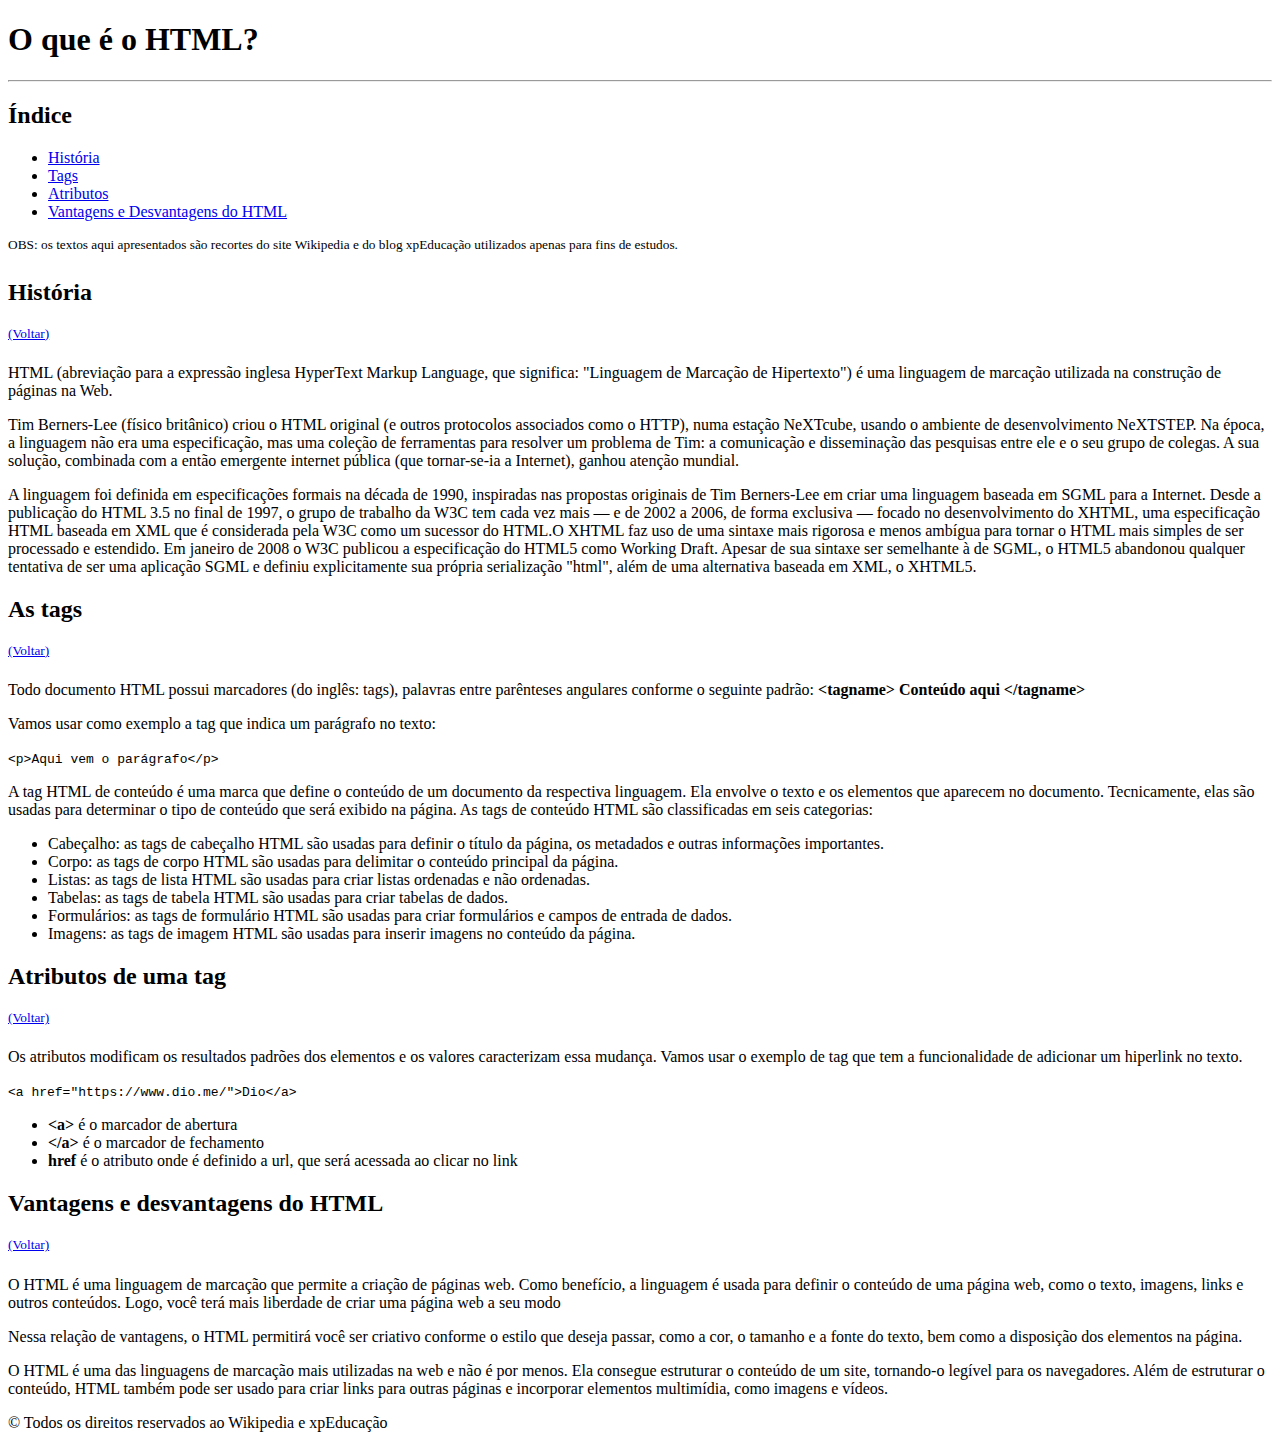
<file: primeiro-lab-project/index.html>
<!DOCTYPE html>
<html lang="pt-BR">

<head>
    <meta charset="UTF-8">
    <meta name="viewport" content="width=device-width, initial-scale=1.0">
    <title>Primeiro Lab Project</title>
</head>

<body>
    <h1 id="inicio">O que é o HTML?</h1>
    <hr>
    <h2 id="indice">Índice</h2>
    <ul>
        <li><a href="#historia">História</a></li>
        <li><a href="#tags">Tags</a></li>
        <li><a href="#atributos">Atributos</a></li>
        <li><a href="#vantagens">Vantagens e Desvantagens do HTML</a></li>
    </ul>
<sup>OBS: os textos aqui apresentados são recortes do site Wikipedia e do blog xpEducação utilizados apenas para fins de estudos.</sup>
    <h2 id="historia">História</h2>
    <sup><a href="#inicio">(Voltar)</a></sup>
    <p>HTML (abreviação para a expressão inglesa HyperText Markup Language, que significa: "Linguagem de Marcação de
        Hipertexto") é uma linguagem de marcação utilizada na construção de páginas na Web. </p>
    <p>Tim Berners-Lee (físico britânico) criou o HTML original (e outros protocolos associados como o HTTP), numa
        estação NeXTcube, usando o ambiente de desenvolvimento NeXTSTEP. Na época, a linguagem não era uma
        especificação, mas uma coleção de ferramentas para resolver um problema de Tim: a comunicação e disseminação das
        pesquisas entre ele e o seu grupo de colegas. A sua solução, combinada com a então emergente internet pública
        (que tornar-se-ia a Internet), ganhou atenção mundial.</p>
    <p>A linguagem foi definida em especificações formais na década de 1990, inspiradas nas propostas originais de Tim
        Berners-Lee em criar uma linguagem baseada em SGML para a Internet. Desde a publicação do HTML 3.5 no final de 1997, o grupo de trabalho da W3C tem cada vez mais — e de 2002 a 2006, de forma exclusiva — focado no desenvolvimento do XHTML, uma especificação HTML baseada em XML que é considerada pela W3C como um sucessor do HTML.O XHTML faz uso de uma sintaxe mais rigorosa e menos ambígua para tornar o HTML mais simples de ser processado e estendido.

        Em janeiro de 2008 o W3C publicou a especificação do HTML5 como Working Draft. Apesar de sua sintaxe ser semelhante à de SGML, o HTML5 abandonou qualquer tentativa de ser uma aplicação SGML e definiu explicitamente sua própria serialização "html", além de uma alternativa baseada em XML, o XHTML5.</p>

    <h2 id="tags"> As tags</h2>
    <sup><a href="#inicio">(Voltar)</a></sup>
    <p>
        Todo documento HTML possui marcadores (do inglês: tags), palavras entre parênteses angulares conforme o seguinte
        padrão: <strong>&lt;tagname&gt; Conteúdo aqui &lt;/tagname&gt;</strong>
    </p>
    <p>
        Vamos usar como exemplo a tag que indica um parágrafo no texto:
    </p>
    <p>
        <code>
            &lt;p&gt;Aqui vem o parágrafo&lt;/p&gt;
        </code>
    </p>
<p>
    A tag HTML de conteúdo é uma marca que define o conteúdo de um documento da respectiva linguagem. Ela envolve o texto e os elementos que aparecem no documento.

Tecnicamente, elas são usadas para determinar o tipo de conteúdo que será exibido na página. As tags de conteúdo HTML são classificadas em seis categorias:

<ul>
    <li>Cabeçalho: as tags de cabeçalho HTML são usadas para definir o título da página, os metadados e outras informações importantes.</li>
    <li>Corpo: as tags de corpo HTML são usadas para delimitar o conteúdo principal da página.</li>
    <li>Listas: as tags de lista HTML são usadas para criar listas ordenadas e não ordenadas.</li>
    <li>Tabelas: as tags de tabela HTML são usadas para criar tabelas de dados.</li>
    <li>Formulários: as tags de formulário HTML são usadas para criar formulários e campos de entrada de dados.</li>
    <li>Imagens: as tags de imagem HTML são usadas para inserir imagens no conteúdo da página.</li>
</ul>
</p>


    <h2 id="atributos">Atributos de uma tag</h2>
    <sup><a href="#inicio">(Voltar)</a></sup>
    <p>Os atributos modificam os resultados padrões dos elementos e os valores caracterizam essa mudança. Vamos usar o exemplo de tag que tem a funcionalidade de adicionar um hiperlink no texto.</p>
    <p>
        <code>
    &lt;a href="https://www.dio.me/"&gt;Dio&lt;/a&gt;
</code>
    </p>
    <p>
    <ul>
        <li><strong>&lt;a&gt; </strong> é o marcador de abertura</li>
        <li><strong>&lt;/a&gt;</strong> é o marcador de fechamento</li>
        <li><strong>href</strong> é o atributo onde é definido a url, que será acessada ao clicar no link</li>
    </ul>
    </p>

    <h2 id="vantagens">Vantagens e desvantagens do HTML</h2>
    <sup><a href="#inicio">(Voltar)</a></sup>
    <p>O HTML é uma linguagem de marcação que permite a criação de páginas web. Como benefício, a linguagem é usada para definir o conteúdo de uma página web, como o texto, imagens, links e outros conteúdos. Logo, você terá mais liberdade de criar uma página web a seu modo</p>
    <p>Nessa relação de vantagens, o HTML permitirá você ser criativo conforme o estilo que deseja passar, como a cor, o tamanho e a fonte do texto, bem como a disposição dos elementos na página.</p>
    <p>O HTML é uma das linguagens de marcação mais utilizadas na web e não é por menos. Ela consegue estruturar o conteúdo de um site, tornando-o legível para os navegadores. Além de estruturar o conteúdo, HTML também pode ser usado para criar links para outras páginas e incorporar elementos multimídia, como imagens e vídeos.</p>
</body>
<footer>
    &copy; Todos os direitos reservados ao Wikipedia e xpEducação
</footer>
</html>
</file>
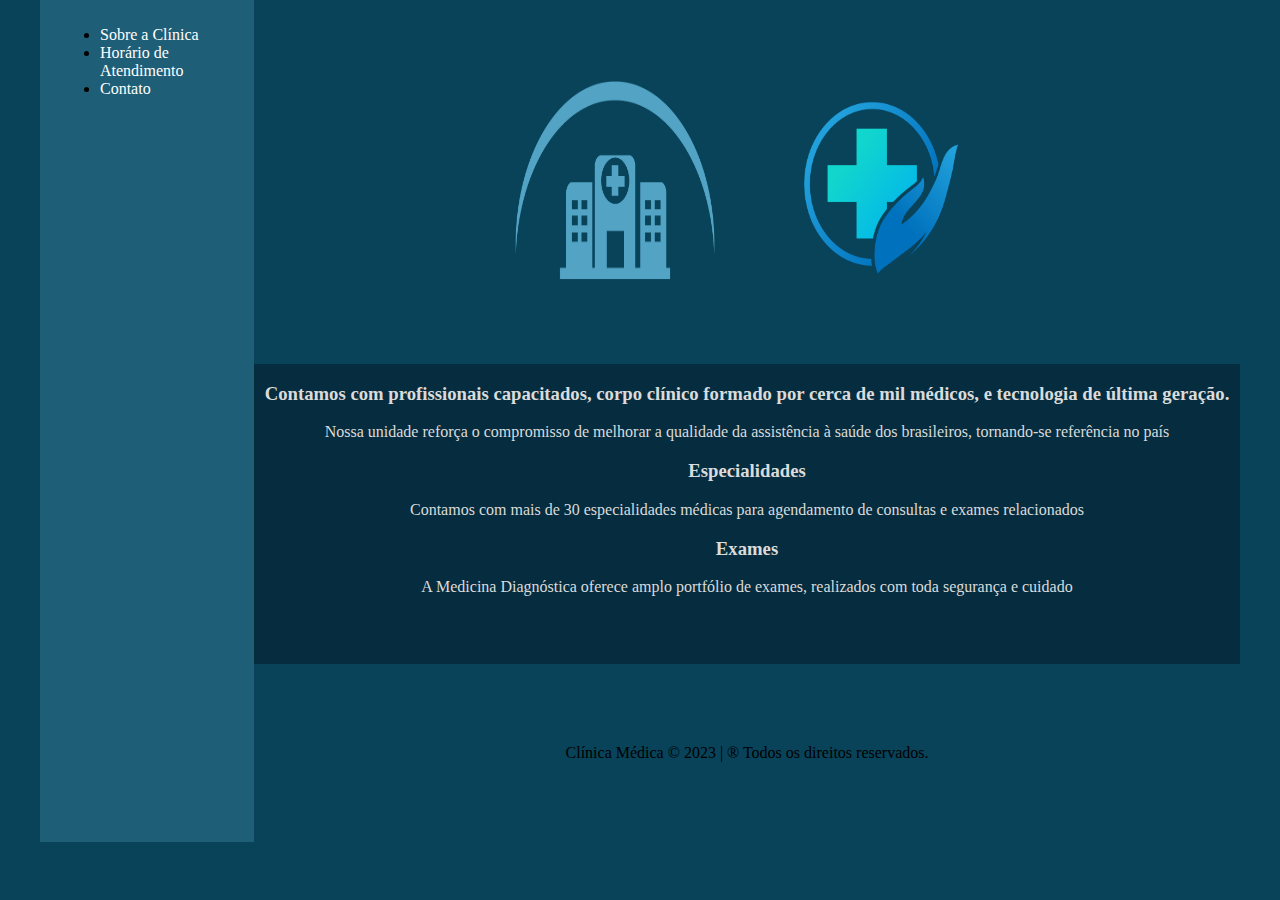
<file: segundo-lab-project/index.html>
<!DOCTYPE html>
<html lang="en">

<head>
    <meta charset="UTF-8">
    <meta name="viewport" content="width=device-width, initial-scale=1.0">
    <title>Document</title>
    <link rel="stylesheet" href="bases.css">
</head>

<body>
    <div class="wrapper">
        <div class="menu">
            <!-- Aqui vai o seu menu -->
            <ul>
                <li><a href="sobre.html">Sobre a Clínica</a></li>
                <li><a href="atendimento.html">Horário de Atendimento</a></li>
                <li><a href="contato.html">Contato</a></li>
            </ul>
        </div>

        <div class="main">
            <div class="header">

                <img src="header.png" alt="clinica medica">
                <img src="header2.png" alt="">
            </div>

            <div class="content">
                <h3>Contamos com profissionais capacitados, corpo clínico formado por cerca de mil médicos, e tecnologia
                    de última geração.</h3>
                <p>Nossa unidade reforça o compromisso de melhorar a qualidade da assistência à saúde dos brasileiros,
                    tornando-se referência no país</p>
                <h3>Especialidades</h3>
                <p>Contamos com mais de 30 especialidades médicas para agendamento de consultas e exames relacionados
                </p>
                <h3>Exames</h3>
                <p>A Medicina Diagnóstica oferece amplo portfólio de exames, realizados com toda segurança e cuidado</p>
            </div>

            <div class="footer">

                Clínica Médica &copy; 2023 | &reg; Todos os direitos reservados.
            </div>
        </div>
    </div>
</body>

</html>
</file>
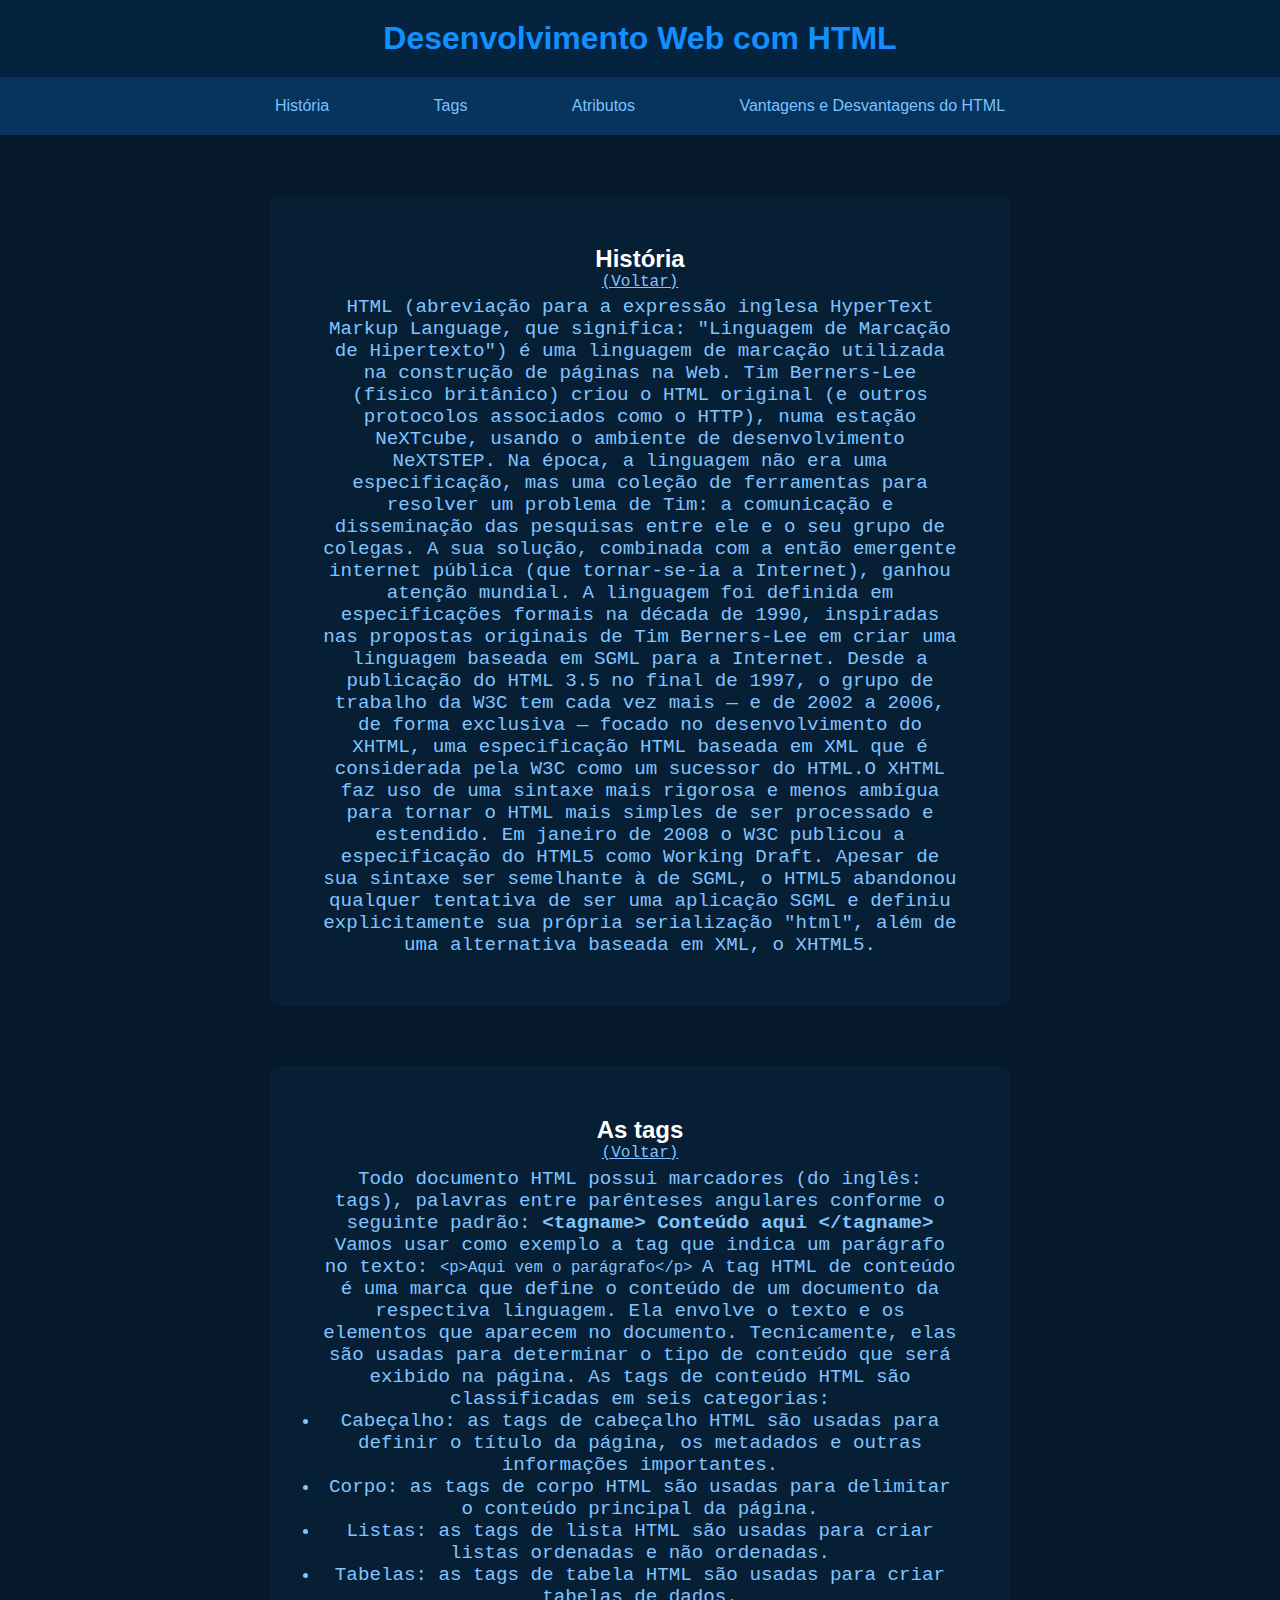
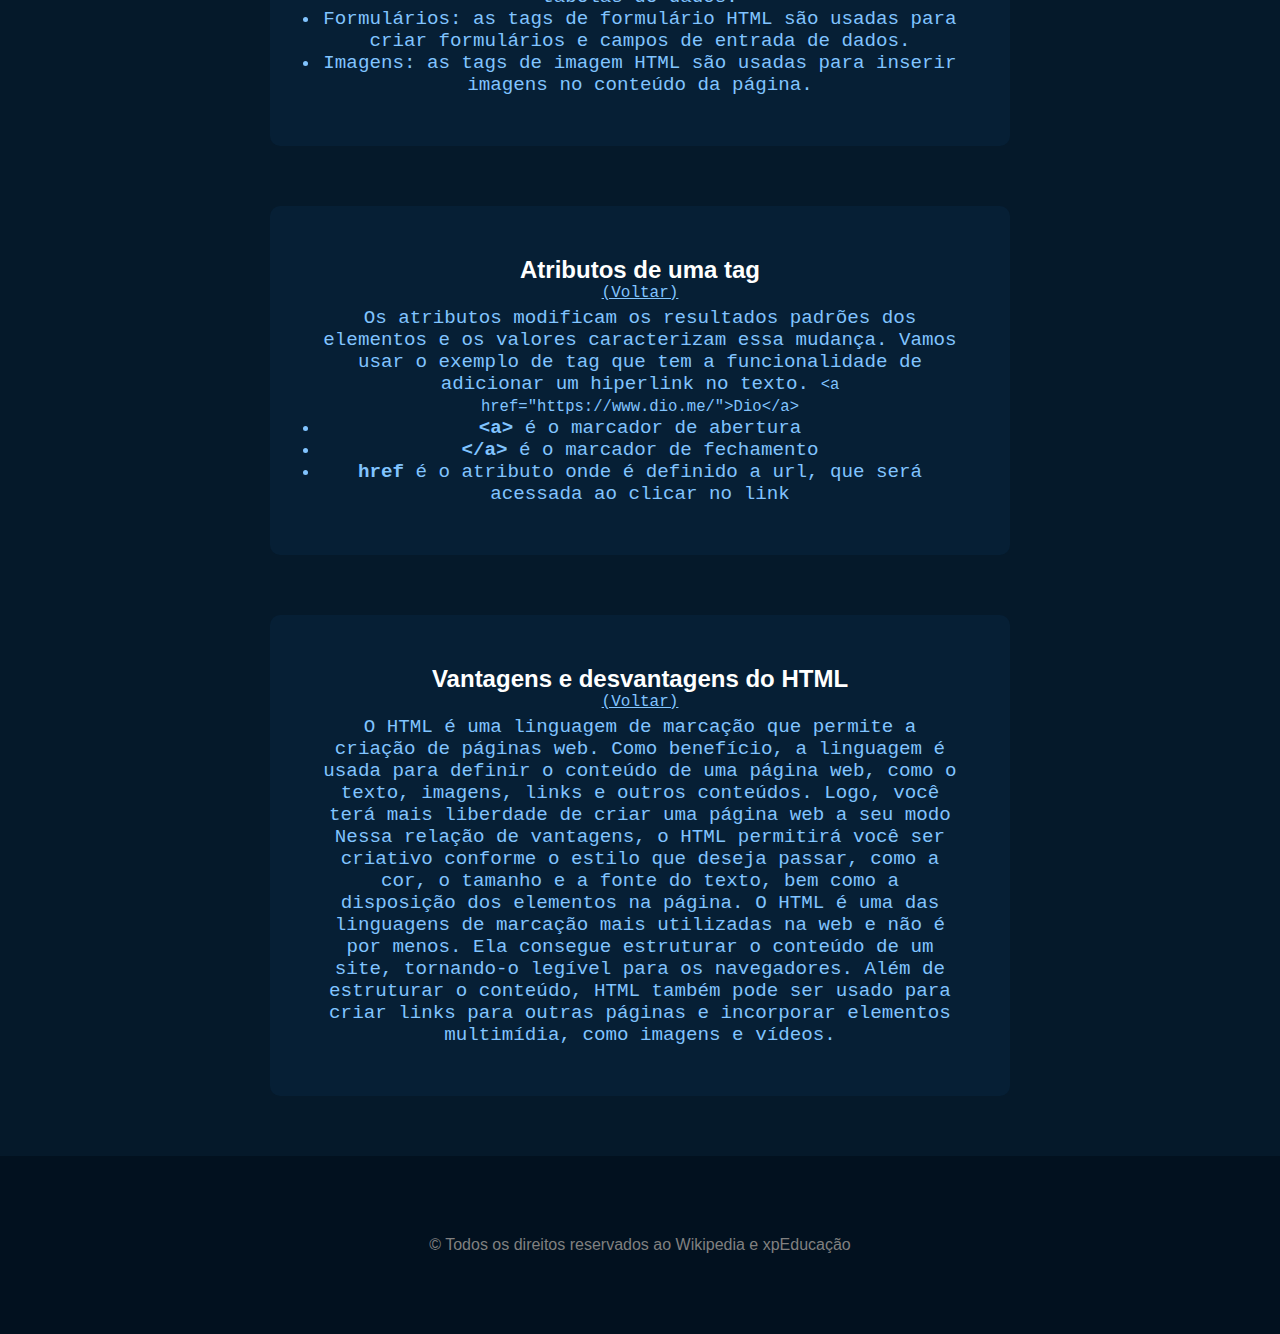
<file: terceiro-lab-project/index.html>
<!DOCTYPE html>
<html lang="pt-br">

<head>
    <meta charset="UTF-8">
    <meta http-equiv="X-UA-Compatible" content="IE=edge">
    <meta name="viewport" content="width=device-width, initial-scale=1.0">
    <title>Desenvolvimento Web</title>

    <!-- estilos da página -->
    <link rel="stylesheet" href="style.css">


</head>

<body>
    <!-- cabeçalho -->
    <header class="container-cabecalho">
        <a href="index.html">
        </a>
        <h3 class="container-cabecalho-h3" id="inicio" >Desenvolvimento Web com HTML</h3>
    </header>

    <!-- Navegação -->
    <nav class="container-navegacao">
        <a href="#historia">História</a>
        <a href="#tags">Tags</a>
        <a href="#atributos">Atributos</a>
        <a href="#vantagens">Vantagens e Desvantagens do HTML</a>
    </nav>

    <!-- Quem sou -->
    <section class="container-quem-sou">
        <article class="servico">
            <h2 id="historia">História</h2>
            <sup><a href="#inicio" class="servico-texto">(Voltar)</a></sup>
            <p class="servico-texto">

                HTML (abreviação para a expressão inglesa HyperText Markup Language, que significa: "Linguagem de
                Marcação de Hipertexto") é uma linguagem de marcação utilizada na construção de páginas na Web.

                Tim Berners-Lee (físico britânico) criou o HTML original (e outros protocolos associados como o HTTP),
                numa estação NeXTcube, usando o ambiente de desenvolvimento NeXTSTEP. Na época, a linguagem não era uma
                especificação, mas uma coleção de ferramentas para resolver um problema de Tim: a comunicação e
                disseminação das pesquisas entre ele e o seu grupo de colegas. A sua solução, combinada com a então
                emergente internet pública (que tornar-se-ia a Internet), ganhou atenção mundial.

                A linguagem foi definida em especificações formais na década de 1990, inspiradas nas propostas originais
                de Tim Berners-Lee em criar uma linguagem baseada em SGML para a Internet. Desde a publicação do HTML
                3.5 no final de 1997, o grupo de trabalho da W3C tem cada vez mais — e de 2002 a 2006, de forma
                exclusiva — focado no desenvolvimento do XHTML, uma especificação HTML baseada em XML que é considerada
                pela W3C como um sucessor do HTML.O XHTML faz uso de uma sintaxe mais rigorosa e menos ambígua para
                tornar o HTML mais simples de ser processado e estendido. Em janeiro de 2008 o W3C publicou a
                especificação do HTML5 como Working Draft. Apesar de sua sintaxe ser semelhante à de SGML, o HTML5
                abandonou qualquer tentativa de ser uma aplicação SGML e definiu explicitamente sua própria serialização
                "html", além de uma alternativa baseada em XML, o XHTML5. </p>
        </article>

        <article class="servico">
            <h2 id="tags"> As tags</h2>
            <sup><a href="#inicio" class="servico-texto">(Voltar)</a></sup>
            <p class="servico-texto">
                Todo documento HTML possui marcadores (do inglês: tags), palavras entre parênteses angulares conforme o
                seguinte
                padrão: <strong>&lt;tagname&gt; Conteúdo aqui &lt;/tagname&gt;</strong>
                Vamos usar como exemplo a tag que indica um parágrafo no texto:
                <code>
            &lt;p&gt;Aqui vem o parágrafo&lt;/p&gt;
        </code>
                A tag HTML de conteúdo é uma marca que define o conteúdo de um documento da respectiva linguagem. Ela
                envolve o texto e os elementos que aparecem no documento.

                Tecnicamente, elas são usadas para determinar o tipo de conteúdo que será exibido na página. As tags de
                conteúdo HTML são classificadas em seis categorias:

            <ul class="servico-texto">
                <li>Cabeçalho: as tags de cabeçalho HTML são usadas para definir o título da página, os metadados e
                    outras informações importantes.</li>
                <li>Corpo: as tags de corpo HTML são usadas para delimitar o conteúdo principal da página.</li>
                <li>Listas: as tags de lista HTML são usadas para criar listas ordenadas e não ordenadas.</li>
                <li>Tabelas: as tags de tabela HTML são usadas para criar tabelas de dados.</li>
                <li>Formulários: as tags de formulário HTML são usadas para criar formulários e campos de entrada de
                    dados.</li>
                <li>Imagens: as tags de imagem HTML são usadas para inserir imagens no conteúdo da página.</li>
            </ul>

            </p>
        </article>

        <article class="servico">
            <h2 id="atributos">Atributos de uma tag</h2>
            <sup><a href="#inicio" class="servico-texto">(Voltar)</a></sup>
            <p class="servico-texto">
                Os atributos modificam os resultados padrões dos elementos e os valores caracterizam essa mudança. Vamos
                usar o exemplo de tag que tem a funcionalidade de adicionar um hiperlink no texto.
                <code>
                 &lt;a href="https://www.dio.me/"&gt;Dio&lt;/a&gt;
                </code>
            <ul class="servico-texto">
                <li><strong>&lt;a&gt; </strong> é o marcador de abertura</li>
                <li><strong>&lt;/a&gt;</strong> é o marcador de fechamento</li>
                <li><strong>href</strong> é o atributo onde é definido a url, que será acessada ao clicar no link</li>
            </ul>
            </p>
        </article>

        <article class="servico">
            <h2 id="vantagens">Vantagens e desvantagens do HTML</h2>
            <sup><a href="#inicio" class="servico-texto">(Voltar)</a></sup>
            <p class="servico-texto">
                O HTML é uma linguagem de marcação que permite a criação de páginas web. Como benefício, a linguagem é
                usada para definir o conteúdo de uma página web, como o texto, imagens, links e outros conteúdos. Logo,
                você terá mais liberdade de criar uma página web a seu modo
                Nessa relação de vantagens, o HTML permitirá você ser criativo conforme o estilo que deseja passar, como
                a cor, o tamanho e a fonte do texto, bem como a disposição dos elementos na página.
                O HTML é uma das linguagens de marcação mais utilizadas na web e não é por menos. Ela consegue
                estruturar o conteúdo de um site, tornando-o legível para os navegadores. Além de estruturar o conteúdo,
                HTML também pode ser usado para criar links para outras páginas e incorporar elementos multimídia, como
                imagens e vídeos.

        </article>
    </section>

   

    <footer>
        &copy; Todos os direitos reservados ao Wikipedia e xpEducação
    </footer>

</body>

</html>
</file>
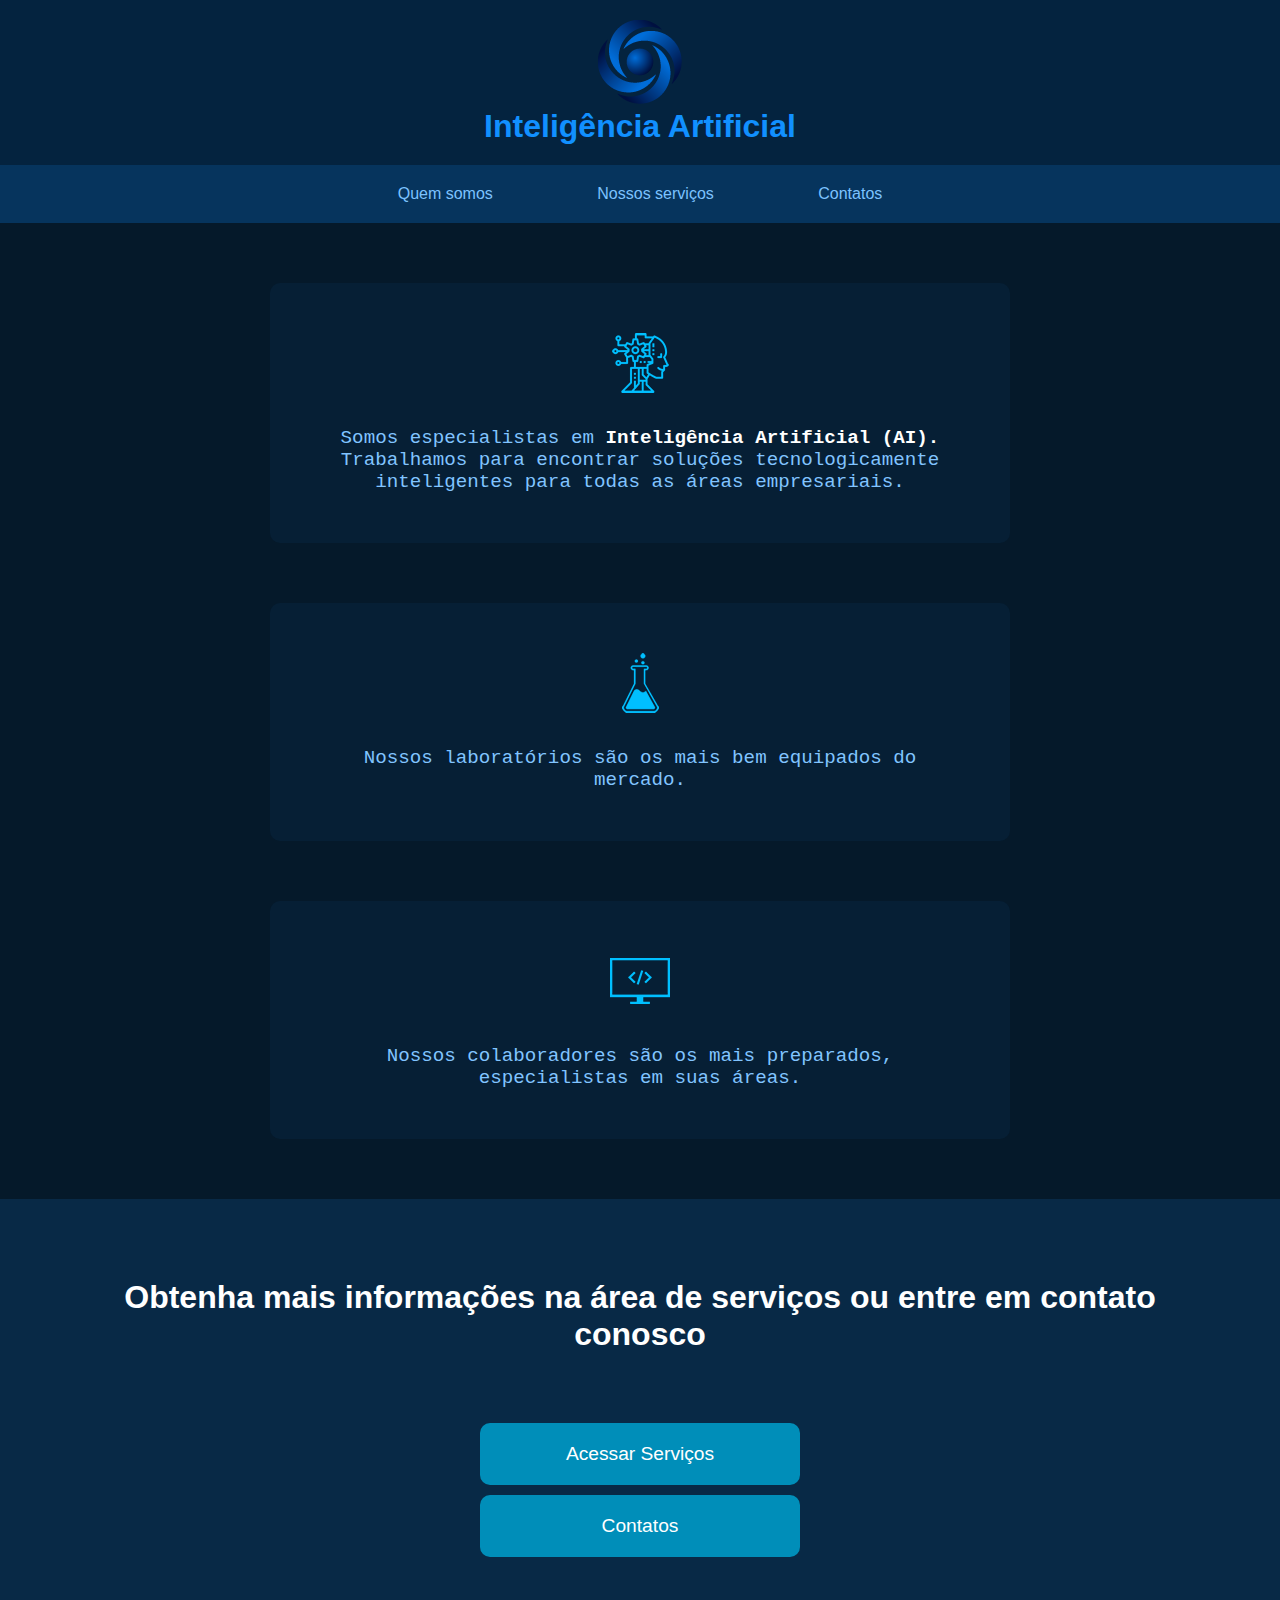
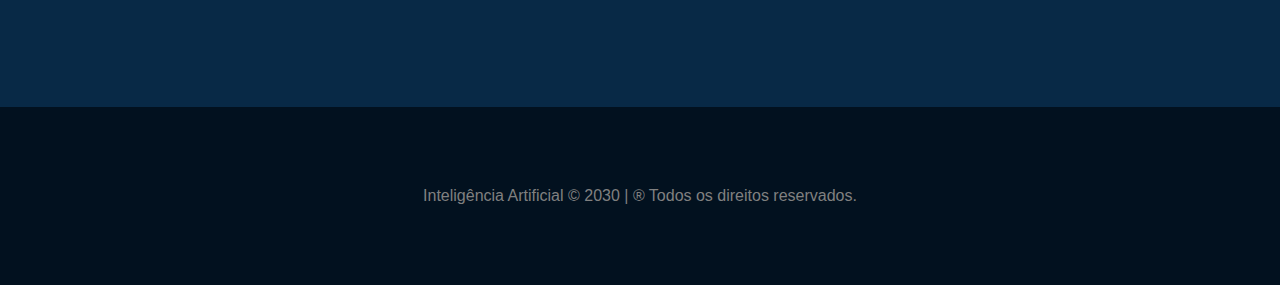
<file: _01-praticandoHiperlinks/noticiaInteligenciaArtificial/index.html>
<!DOCTYPE html>
<html lang="pt-br">

<head>
    <meta charset="UTF-8">
    <meta http-equiv="X-UA-Compatible" content="IE=edge">
    <meta name="viewport" content="width=device-width, initial-scale=1.0">
    <title>Inteligência Artificial</title>

    <!-- estilos da página -->
    <link rel="stylesheet" href="assets/css/estilos.css">

    <!-- favicon -->
    <link rel="shortcut icon" href="assets/images/logo_empresa.png" type="image/png">
</head>

<body>
    <!-- cabeçalho -->
    <header class="container-cabecalho">
        <a href="index.html">
            <img src="assets/images/logo_empresa.png" alt="Logo da empresa" title="Inteligência Artificial">
        </a>
        <h3 class="container-cabecalho-h3">Inteligência Artificial</h3>
    </header>

    <!-- Navegação -->
    <nav class="container-navegacao">
        <a href="index.html">Quem somos</a>
        <a href="servicos.html">Nossos serviços</a>
        <a href="contatos.html">Contatos</a>
    </nav>

    <!-- Quem somos -->
    <section class="container-quem-somos">
        <article class="servico">
            <img src="assets/images/icon_ai.png" class="icone" alt="icone" alt="Inteligência Artificial">
            <p class="servico-texto">
                Somos especialistas em <span class="servico-texto-realce">Inteligência Artificial (AI).</span> <br>
                Trabalhamos para encontrar soluções tecnologicamente inteligentes para todas as áreas empresariais.
            </p>
        </article>

        <article class="servico">
            <img src="assets/images/icon_lab.png" class="icone" alt="icone" alt="Laboratório Moderno">
            <p class="servico-texto">
                Nossos laboratórios são os mais bem equipados do mercado.
            </p>
        </article>

        <article class="servico">
            <img src="assets/images/icon_computer.png" class="icone" alt="icone" alt="Programadores Experientes">
            <p class="servico-texto">
                Nossos colaboradores são os mais preparados, especialistas em suas áreas.
            </p>
        </article>
    </section>

    <!-- Ver serviços ou contatos -->
    <section class="container-servicos-contatos">
        <h1>Obtenha mais informações na área de serviços ou entre em contato conosco</h1>
        <div class="botoes-servicos-contatos">
            <a href="servicos.html">Acessar Serviços</a>
            <a href="contatos.html">Contatos</a>
        </div>
    </section>

    <footer>
        Inteligência Artificial &copy; 2030 | &reg; Todos os direitos reservados. 
    </footer>

</body>

</html>
</file>
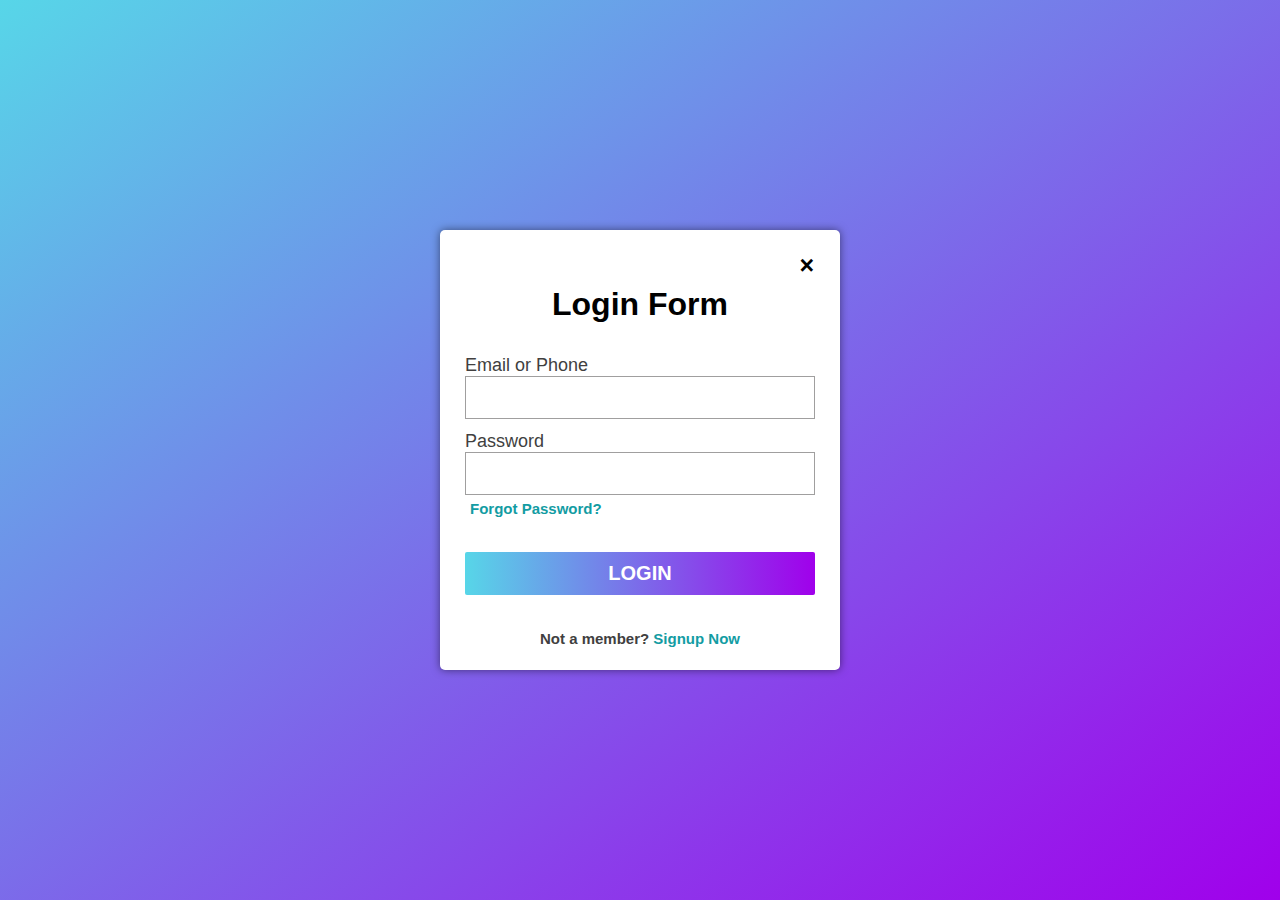
<file: _02-flexBox/formularioLogin/index.html>
<!DOCTYPE html>
<html lang="en">
<head>
    <meta charset="UTF-8">
    <meta name="viewport" content="width=device-width, initial-scale=1.0">
    <title>Document</title>
    <link rel="stylesheet" href="style.css">
</head>
<body>
    <form action="#" method="post">
        <div class="close">
            <p class="blank">null</p>
            <p class="login-close">&times</p>
        </div>
        <p class="login-title">Login Form</p>
        <div>
            <label>Email or Phone</label>
            <input type="text" name="text_email_phone">
        </div>
        <div>
            <label>Password</label>
            <input type="password" name="text_password">
        </div>
        <a href="#" class="login-link-forgot">Forgot Password?</a>
        <input type="submit" value="LOGIN" class="login-buttom">
        <p class="not-member">Not a member? <a href="#" class="login-link-signup">Signup Now</a></p>
    </form>
</body>
</html>
</file>
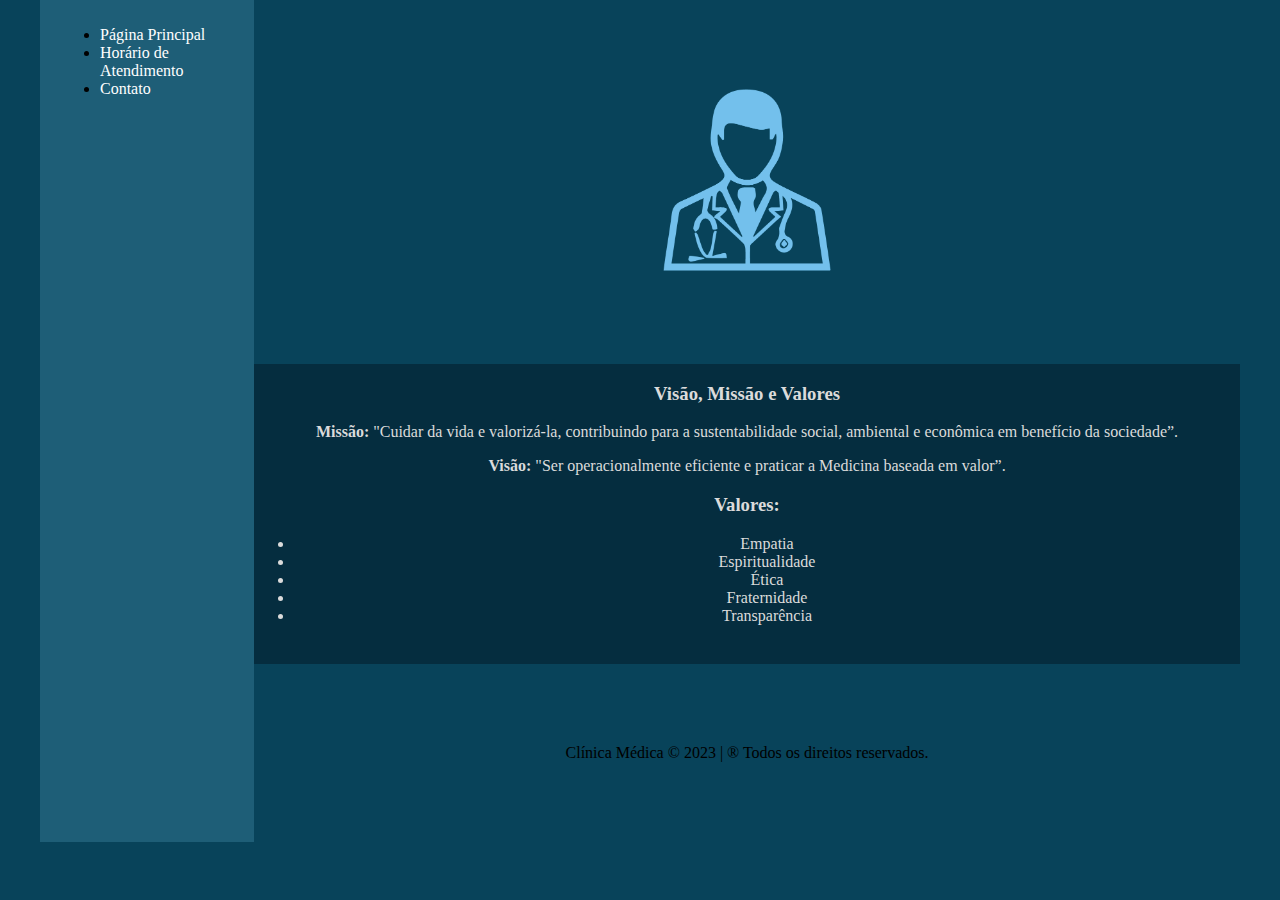
<file: segundo-lab-project/sobre.html>
<!DOCTYPE html>
<html lang="en">

<head>
    <meta charset="UTF-8">
    <meta name="viewport" content="width=device-width, initial-scale=1.0">
    <title>Document</title>
    <link rel="stylesheet" href="bases.css">
</head>

<body>
    <div class="wrapper">
        <div class="menu">
            <!-- Aqui vai o seu menu -->
            <ul>
                <li><a href="index.html">Página Principal</a></li>
                <li><a href="atendimento.html">Horário de Atendimento</a></li>
                <li><a href="contato.html">Contato</a></li>
            </ul>
        </div>

        <div class="main">
            <div class="header">
                <img src="haederSobre.png" alt="">
            </div>

            <div class="content">
                <h3>Visão, Missão e Valores</h3>
                <p>
                    <strong>Missão:</strong> "Cuidar da vida e valorizá-la, contribuindo para a sustentabilidade social, ambiental e
                    econômica em benefício da sociedade”.
                </p>

                <p><strong>Visão:</strong> "Ser operacionalmente eficiente e praticar a Medicina baseada em valor”.</p>

                <h3>Valores:</h3>
                <ul>
                    <li>Empatia</li>
                    <li>Espiritualidade</li>
                    <li>Ética</li>
                    <li>Fraternidade</li>
                    <li>Transparência</li>
                </ul>
            </div>

            <div class="footer">
                Clínica Médica &copy; 2023 | &reg; Todos os direitos reservados.
            </div>
        </div>
    </div>
</body>

</html>
</file>
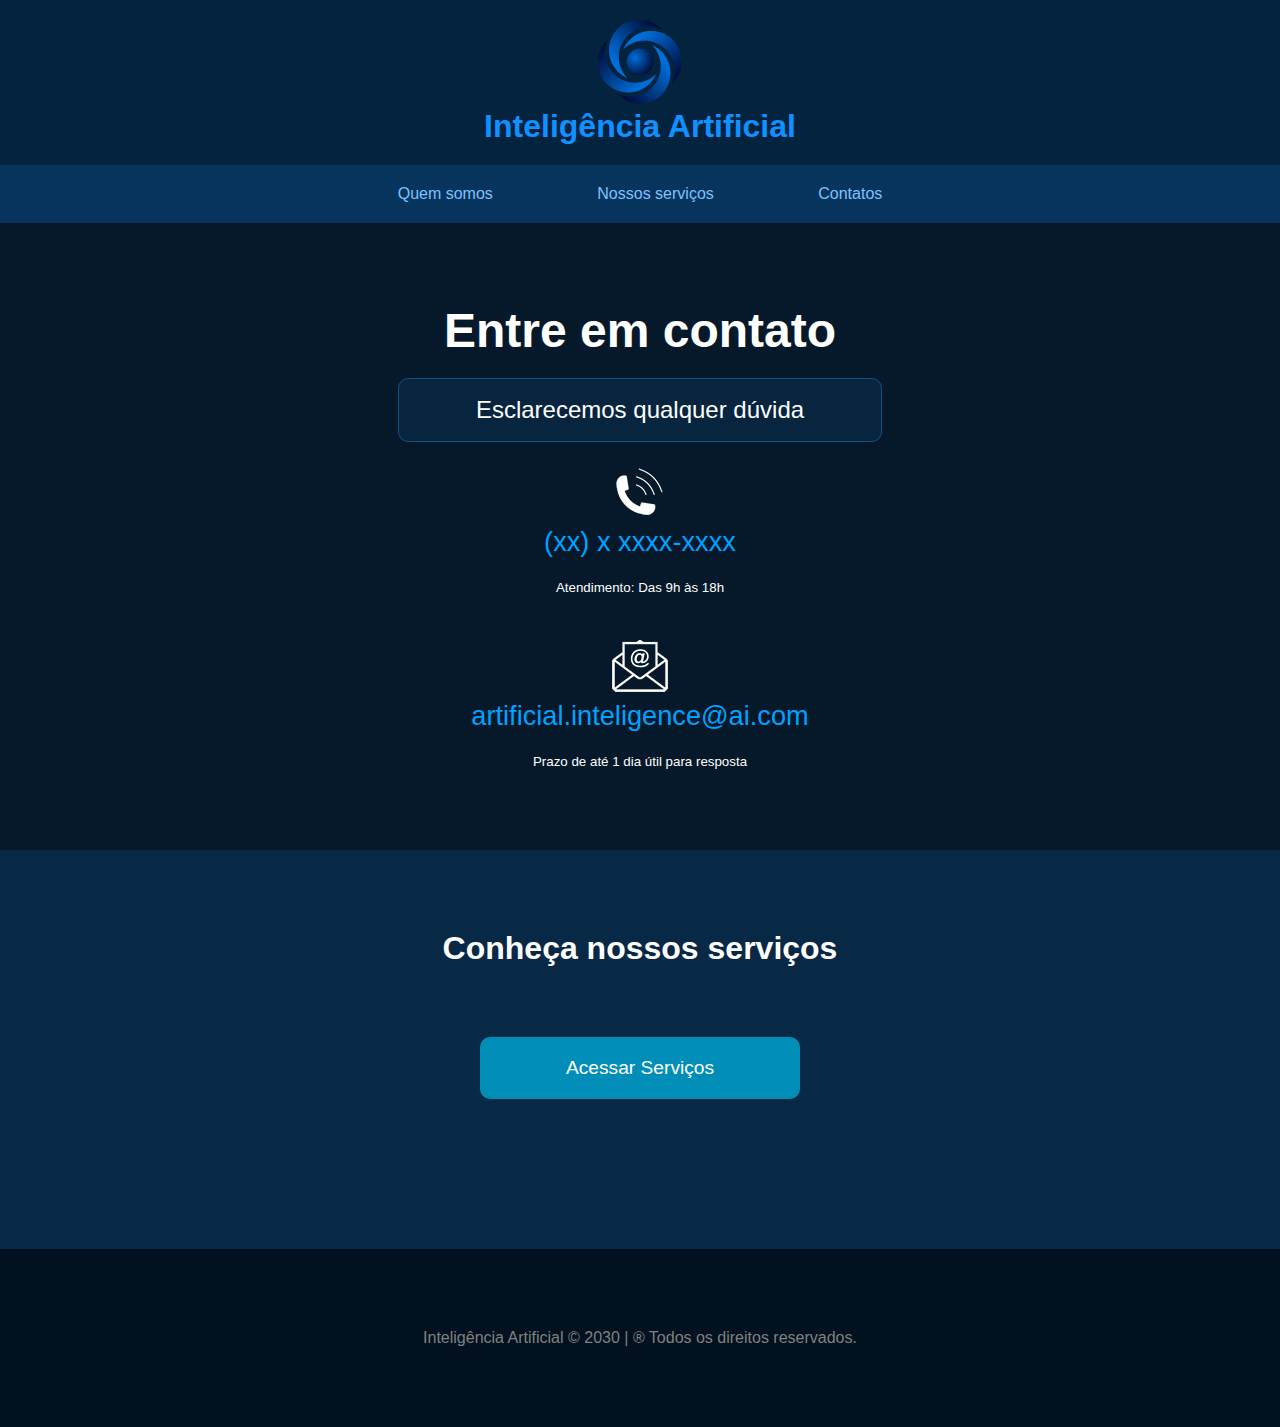
<file: _01-praticandoHiperlinks/noticiaInteligenciaArtificial/contatos.html>
<!DOCTYPE html>
<html lang="pt-br">

<head>
    <meta charset="UTF-8">
    <meta http-equiv="X-UA-Compatible" content="IE=edge">
    <meta name="viewport" content="width=device-width, initial-scale=1.0">
    <title>Inteligência Artificial</title>

    <!-- estilos da página -->
    <link rel="stylesheet" href="assets/css/estilos.css">

    <!-- favicon -->
    <link rel="shortcut icon" href="assets/images/logo_empresa.png" type="image/png">
</head>

<body>
    <!-- cabeçalho -->
    <header class="container-cabecalho">
        <a href="index.html">
            <img src="assets/images/logo_empresa.png" alt="Logo da empresa" title="Inteligência Artificial">
        </a>
        <h3 class="container-cabecalho-h3">Inteligência Artificial</h3>
    </header>

    <!-- Navegação -->
    <nav class="container-navegacao">
        <a href="index.html">Quem somos</a>
        <a href="servicos.html">Nossos serviços</a>
        <a href="contatos.html">Contatos</a>
    </nav>

    <!-- Quem somos -->
    <section class="container-contatos">
        <h1 class="text-center">Entre em contato</h1>
        <h3 class="text-center">Esclarecemos qualquer dúvida</h3>
        <article class="text-center">
            <img src="assets/images/icon_phone.png" alt="imagem telefone">
            <a href="tel:xxxxxxxxxxx" class="contatos">(xx) x xxxx-xxxx</a>
            <small>Atendimento: Das 9h às 18h</small>
        </article>

        <article class="text-center margin-top-40" >
            <img src="assets/images/icon_email.png" alt="imagem email">
            <a href="mailto:artificial.inteligence@ai.com" class="contatos">artificial.inteligence@ai.com</a>
            <small>Prazo de até 1 dia útil para resposta</small>
        </article>
    </section>

    <!-- ver serviços -->
    <section class="container-servicos-contatos">
        <h1>Conheça nossos serviços</h1>
        <div class="botoes-servicos-contatos">
            <a href="servicos.html">Acessar Serviços</a>
        </div>
    </section>

    <footer>
        Inteligência Artificial &copy; 2030 | &reg; Todos os direitos reservados.
    </footer>

</body>

</html>
</file>
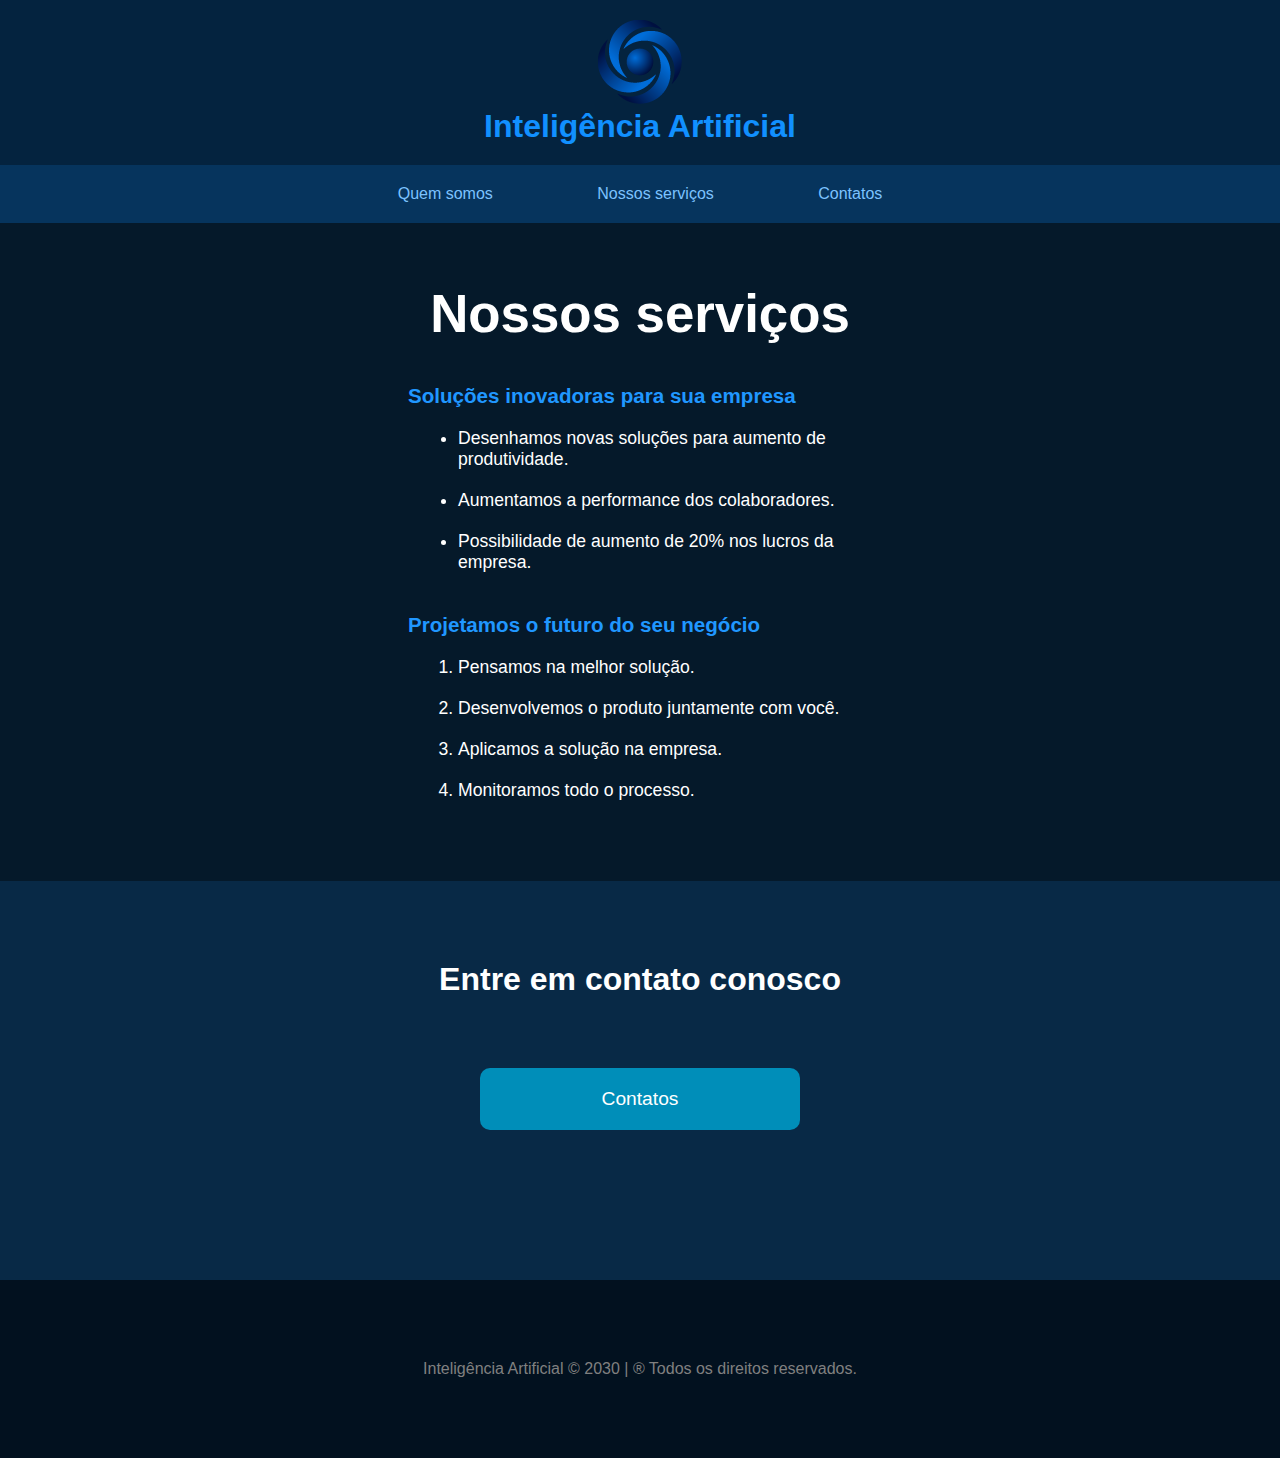
<file: _01-praticandoHiperlinks/noticiaInteligenciaArtificial/servicos.html>
<!DOCTYPE html>
<html lang="pt-br">

<head>
    <meta charset="UTF-8">
    <meta http-equiv="X-UA-Compatible" content="IE=edge">
    <meta name="viewport" content="width=device-width, initial-scale=1.0">
    <title>Inteligência Artificial</title>

    <!-- estilos da página -->
    <link rel="stylesheet" href="assets/css/estilos.css">

    <!-- favicon -->
    <link rel="shortcut icon" href="assets/images/logo_empresa.png" type="image/png">
</head>

<body>
    <!-- cabeçalho -->
    <header class="container-cabecalho">
        <a href="index.html">
            <img src="assets/images/logo_empresa.png" alt="Logo da empresa" title="Inteligência Artificial">
        </a>
        <h3 class="container-cabecalho-h3">Inteligência Artificial</h3>
    </header>

    <!-- Navegação -->
    <nav class="container-navegacao">
        <a href="index.html">Quem somos</a>
        <a href="servicos.html">Nossos serviços</a>
        <a href="contatos.html">Contatos</a>
    </nav>

    <!-- Serviços -->
    <section class="container-servicos">
        <h1 class="text-center">Nossos serviços</h1>
        <article>
            <h3>Soluções inovadoras para sua empresa</h3>
            <ul>
                <li>Desenhamos novas soluções para aumento de produtividade.</li>
                <li>Aumentamos a performance dos colaboradores.</li>
                <li>Possibilidade de aumento de 20% nos lucros da empresa.</li>
            </ul>
        </article>
        
        <article>
            <h3>Projetamos o futuro do seu negócio</h3>
            <ol>
                <li>Pensamos na melhor solução.</li>
                <li>Desenvolvemos o produto juntamente com você.</li>
                <li>Aplicamos a solução na empresa.</li>
                <li>Monitoramos todo o processo.</li>
            </ol>
        </article>


    </section>

    <!-- Ver serviços ou contatos -->
    <section class="container-servicos-contatos">
        <h1>Entre em contato conosco</h1>
        <div class="botoes-servicos-contatos">
            <a href="contatos.html">Contatos</a>
        </div>
    </section>

    <footer>
        Inteligência Artificial &copy; 2030 | &reg; Todos os direitos reservados.
    </footer>

</body>

</html>
</file>
<file: segundo-lab-project/bases.css>
html,
body {
    margin: 0;
}

body {
    background-color: rgb(8, 67, 90);
    display: flex;
    justify-content: center;
}

.wrapper {
    width: 1200px;
    display: flex;
    margin: 0 auto;
}

.main {
    display: flex;
    flex-flow: column;
    width: 85%;
}

.menu {
    width: 15%;
    background-color: rgb(30, 94, 119);
    padding: 10px 20px 0px;
}

.menu li a {
    text-decoration: none;
    color: rgb(255, 255, 255);
}

.header {
    padding: 50px;
    margin: auto;
}

.header img {
    width: 200px;
    height: 200px;
    align-items: center;
    padding: 30px;
}

.content {
    background-color: rgb(5, 45, 63);
    min-height: 300px;

    color: rgb(219, 219, 219);
    text-align: center;
}

.content table {
    margin: auto;
    padding-top: 50px;
    width: auto;
    height: 250px;
    font-size: 20px;
}
.content table thead th {
    height: 50px;
    background-color: black;
    color: white;
    text-align: center;
}

.content table tbody td {
    margin: 50px;
}

.content table tbody tr:nth-child(even) {
    /* tudo que é par ficará pintado*/
    background-color: rgb(3, 3, 3);
}

.footer {
    background-color: rgb(8, 67, 90);

    text-align: center;
    padding: 80px;

}
</file>
<file: terceiro-lab-project/style.css>
* {
    margin: 0;
    padding: 0;
}

body {
    font-family: Arial, Helvetica, sans-serif;
    color: white;
    background-color: #02111f;
    height: 100vh;

}

/*----------------------------*/
/* geral */
.text-center {
    text-align: center;
}

.margin-top-40 {
    margin-top: 40px;
}

/*----------------------------*/
.container-cabecalho {
    text-align: center;
    padding: 20px;
    background-color: #04233f;
}

.container-cabecalho-h3 {
    font-weight: 600;
    font-size: 2em;
    color: #1190ff;
}
/*----------------------------*/
.container-navegacao {
    text-align: center;
    padding: 20px;
    background-color: #06345d;
}

.container-navegacao a {
    font: 1.5em;
    margin: 0px 50px;
    text-decoration: none;
    color: #7cc2ff;
}

.container-navegacao a:hover {
    color: #ffffff;
}

/*----------------------------*/
.container-quem-sou{
    background-color: #05192a;
    overflow: auto;
}

.container-quem-sou .servico {
    float: center;
    margin: 60px auto;
    background-color: #061f35;
    width: 50%;
    padding: 50px;
    border-radius: 10px;
    text-align: center;
}

.container-quem-sou .servico-texto {
    font-family: 'Courier New', Courier, monospace;
    text-align: center;
    font-size: 1.2em;
    color: #81c4ff;
}

.container-quem-sou .servico-texto-realce {
    color: white;
    font-weight: bold;
}

/*----------------------------*/
footer {
    text-align: center;
    padding: 80px;
    background-color: #02111f;
    color: gray;
    margin: auto;
}
</file>
<file: _01-praticandoHiperlinks/noticiaInteligenciaArtificial/assets/css/estilos.css>
* {
    margin: 0;
    padding: 0;
}

body {
    font-family: Arial, Helvetica, sans-serif;
    color: white;

}

/*----------------------------*/
/* geral */
.text-center {
    text-align: center;
}

.margin-top-40 {
    margin-top: 40px;
}

/*----------------------------*/
.container-cabecalho {
    text-align: center;
    padding: 20px;
    background-color: #04233f;
}

.container-cabecalho-h3 {
    font-weight: 600;
    font-size: 2em;
    color: #1190ff;
}

/*----------------------------*/
.container-navegacao {
    text-align: center;
    padding: 20px;
    background-color: #06345d;
}

.container-navegacao a {
    font: 1.5em;
    margin: 0px 50px;
    text-decoration: none;
    color: #7cc2ff;
}

.container-navegacao a:hover {
    color: #ffffff;
}

/*----------------------------*/
.container-quem-somos{
    background-color: #05192a;
    overflow: auto;
}

.container-quem-somos .servico {
    float: center;
    margin: 60px auto;
    background-color: #061f35;
    width: 50%;
    padding: 50px;
    border-radius: 10px;
    text-align: center;
}

.container-quem-somos .servico .icone{
    margin-bottom: 10px;
}

.container-quem-somos .servico-texto {
    font-family: 'Courier New', Courier, monospace;
    margin-top: 20px;
    font-size: 1.2em;
    color: #81c4ff;
}

.container-quem-somos .servico-texto-realce {
    color: white;
    font-weight: bold;
}

/*----------------------------*/
.container-servicos-contatos{
    background-color: #082946;
    padding: 80px;
    text-align: center;
}

.container-servicos-contatos .botoes-servicos-contatos{
    padding: 60px;
    text-align: center;
}

.botoes-servicos-contatos a {
    display: block;
    max-width: 200px;
    text-decoration: none;
    font-size: 1.2em;
    background-color: #008eb9;
    color: white;
    padding: 20px 60px;
    margin: 10px auto;
    border-radius: 10px;
}

.botoes-servicos-contatos a:hover {
    background-color: white;
    color: black;
}

/*----------------------------*/
.container-servicos {
    background-color: #05192a;
    font-size: 1.1em;
    padding: 60px;
    overflow: auto;
}

.container-servicos h1{
    font-size: 3em;
    color: white;
    margin-bottom: 20px;
}

.container-servicos h3{
    color:#2097ff;
    padding: 20px 0;
}

.container-servicos article{
    width: 40%;
    margin: auto;
    float: center;
}

.container-servicos li{
    margin-bottom: 20px;
    margin-left: 50px;
    color: white;
}

/*----------------------------*/

.container-contatos {
    background-color: #05192a;
    padding: 80px;  
}

.container-contatos h1{
    font-size: 3em;
    color: white;
    margin-bottom: 20px;
}

.container-contatos h3{
    font-size: 1.5em;
    font-weight: 100;
    width: 40%;
    margin: auto;
    color: white;
    margin-bottom: 20px;
    border: 1px solid #105088;
    background-color: #08253f;
    border-radius: 10px;
    padding: 17px;
}

.container-contatos .contatos{
    display: block;
    font-size: 1.7em;
    text-decoration: none;
    color: #00a2ff;
    margin-bottom: 20px;
}
/*----------------------------*/
footer {
    text-align: center;
    padding: 80px;
    background-color: #02111f;
    color: gray;
}
</file>
<file: _02-flexBox/formularioLogin/style.css>
* {
    margin: 0;
    padding: 0;
}

body{
    display: flex;
    flex-flow: row nowrap;
    justify-content: center;
    align-items: center;
    font-family: Arial, Helvetica, sans-serif;
    font-weight: 600;
    background: linear-gradient(to right bottom, rgb(87, 214, 232), rgb(160, 0, 235));
    height: 100vh;
}

form{
    display: flex;
    flex-flow: column nowrap;
    width: 350px;
    height: 400px;
    padding: 20px 25px;
    background-color: white;
    border-radius: 5px;
    box-shadow: 0 0 8px rgba(0, 0, 0, .5);
}

.close {
    display: flex;
    flex-flow: row nowrap;
    justify-content: center;
    align-items: stretch;
}

.login-close{
    position: right;
    font-size: 25px; 
    text-align: right;
    padding-bottom: 5px;
    margin: 1px;
    cursor: pointer;
}

.blank {
    flex-grow: 4;
    align-items: stretch;
    color: white;
    background-color: rgb(255, 255, 255);
    cursor: default;
}


.login-title{
    font-size: 32px;
    text-align: center;
    padding-bottom: 20px;
}

form > div {
    display: flex;
    flex-flow: column nowrap;
    justify-content: stretch;
}

form > div > label {
    font-size: 18px;
    font-weight:normal;
    padding-top: 12px;
    color: rgb(65, 63, 63);
}

form > div > input {
    padding: 10px;
    border: 1px solid rgb(160, 159, 159);
    font-size: 18px;
}

.login-link-forgot {
    font-size: 15px;
    padding: 5px;
    text-decoration: none;
    font-weight:bold;
    color: rgb(19, 156, 163);
    margin-bottom: 30px;
}

.login-buttom {
    font-size: 20px;
    background: linear-gradient(to right, rgb(87, 214, 232), rgb(160, 0, 235));
    font-weight: bold;
    color: white;
    padding: 10px;
    border: none;
    border-radius: 2px;
}

.login-buttom:hover {
    box-shadow: 0 0 4px 1px black;
    cursor: pointer;
}

.not-member {
    font-size: 15px;
    text-align: center;
    padding: 5px;
    font-weight:bold;
    color: rgb(65, 63, 63);
    margin-top: 30px;
}

.login-link-signup {
    font-size: 15px;
    text-decoration: none;
    font-weight:bold;
    color: rgb(19, 156, 163);
}
</file>
